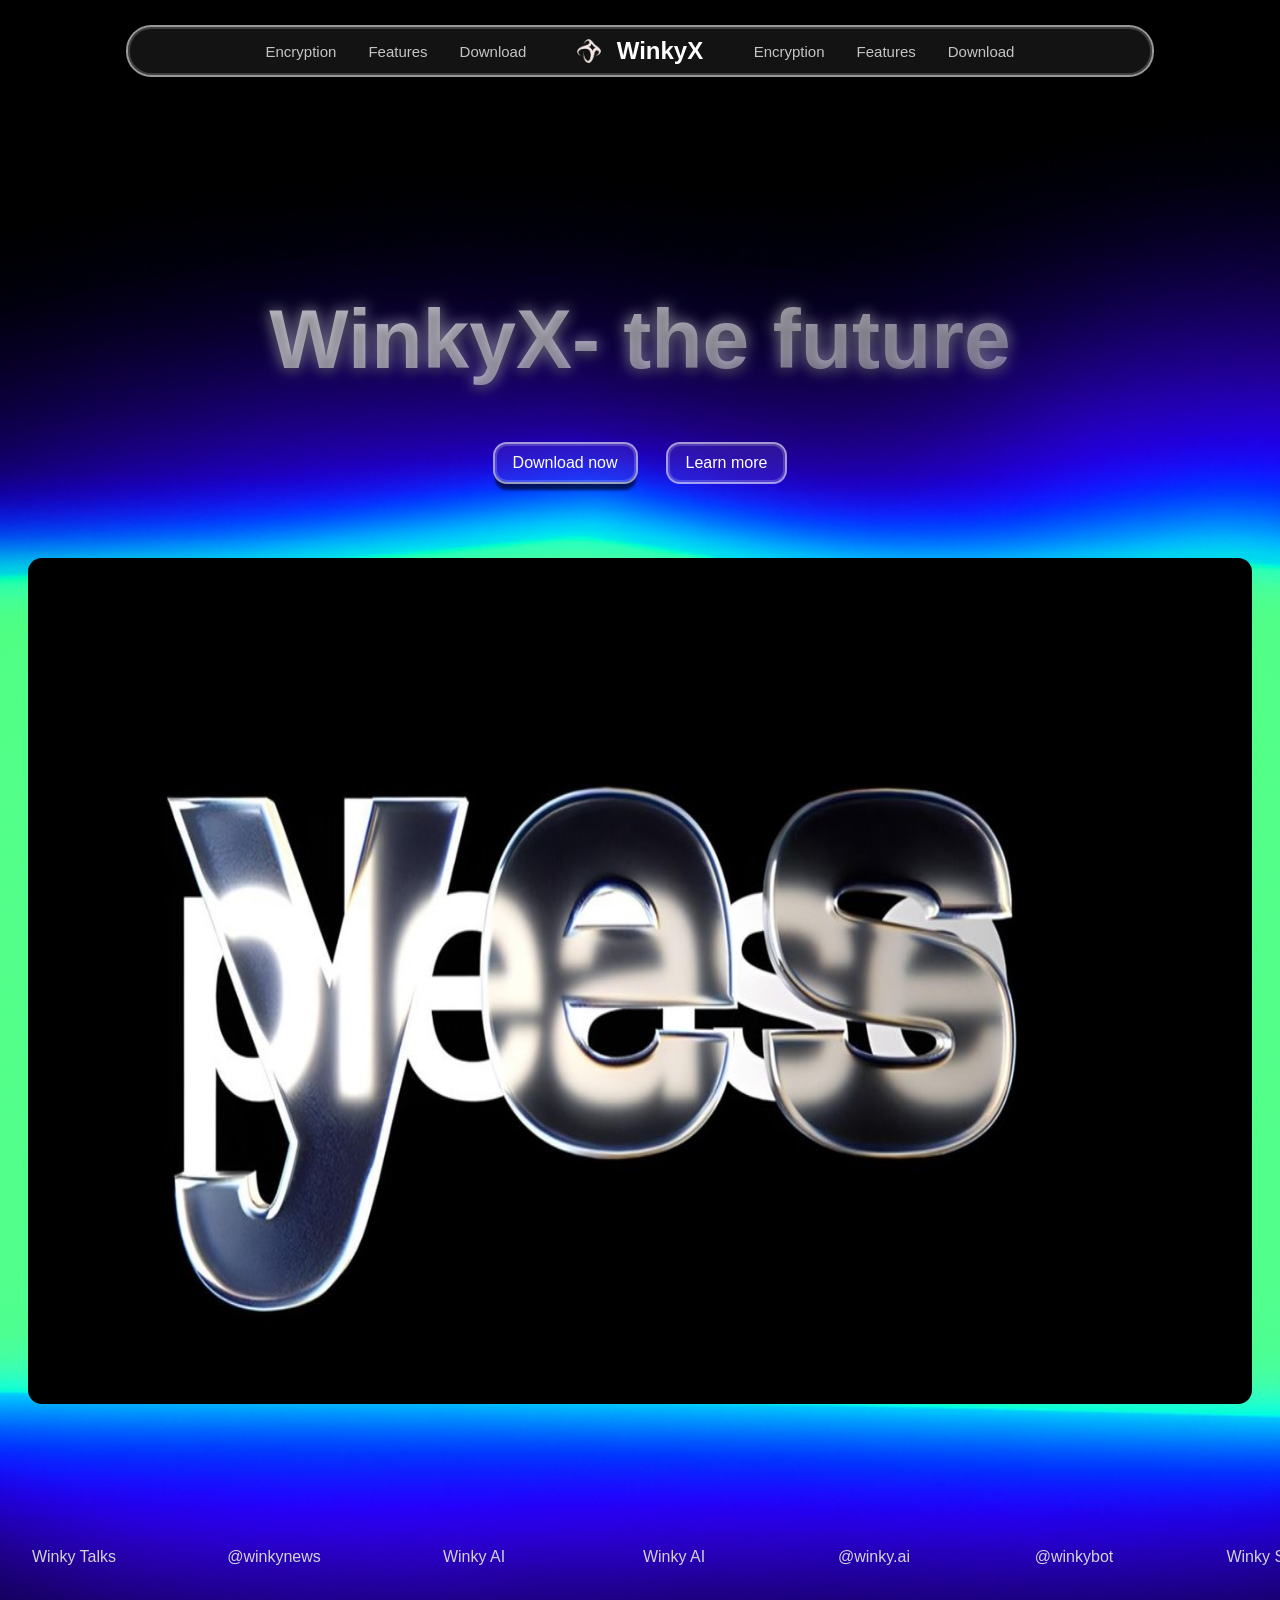
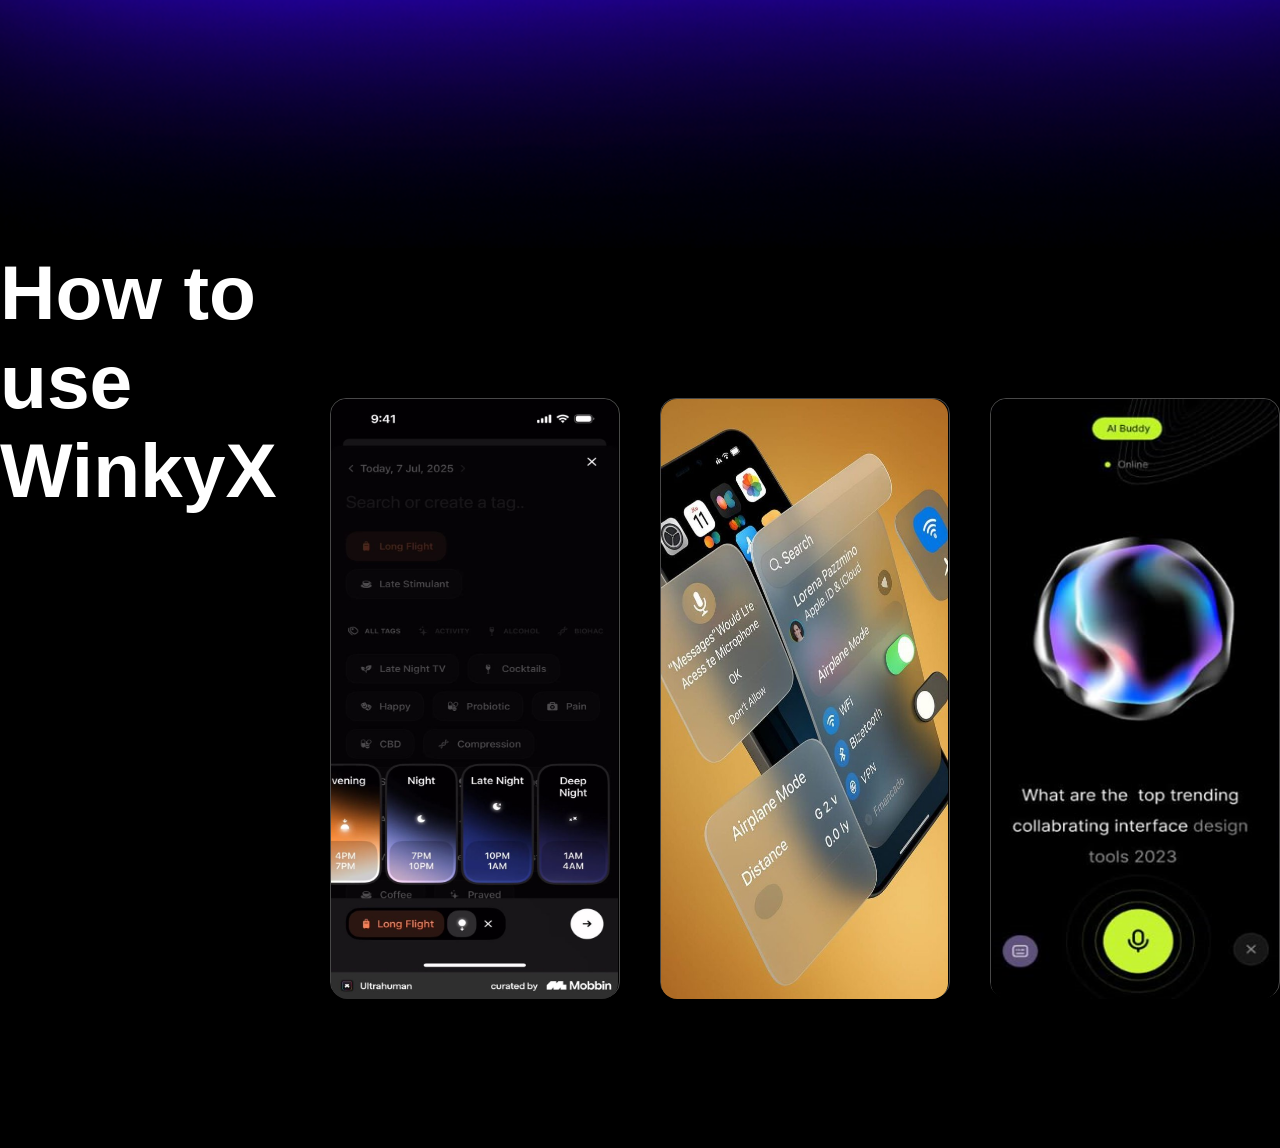
<file: index1.html>
<!-- Landing page for winkyx-a offline fully encrypted messenger app with liquid glass from apple design -->
<DOCTYPE! html>
  <head>
    <meta charset="UTF-8">
    <meta name="viewport" content="width=device-width, initial-scale=1.0">
    <link rel="stylesheet" href="style.css">
    <title>WinkyX - Encrypted Messenger</title>
  </head>

  <header class="liquid-header">
    <ul class="ul-one">
      <li><a href="#encryption">Encryption</a></li>
      <li><a href="#features">Features</a></li>
      <li><a href="#download">Download</a></li>
    </ul>
    <div class="logo-div">
      <img src="src/logo.png" alt="Logo" class="logo">
      <h2>WinkyX</h2>
    </div>
    <ul class="ul-two">
      <li><a href="index.html">Encryption</a></li>
      <li><a>Features</a></li>
      <li><a>Download</a></li>
    </ul>
  </header>

 <body>
  <div class="hero">
    <div class="hero-img">
    <h1>WinkyX- the future</h1>

   <div class="hero-btns">
    <a href="#download" class="primary-btn">
    <span>Download now</span>
    </a>
    <a href="#download" class="second-btn">
      <span>Learn more</span>
    </a>
   </div>
   <div class="img-preview">
    <img src="src/img.png" alt="preview img" class="preview-img">
   </div>
   <div class="spline-bot">
    <iframe src='https://my.spline.design/genkubgreetingrobot-6ziUBkgihv9UdS81kXRliytY/'
     frameborder='0'
     width='100%'
      height='100%'>
    </iframe>
   </div>  

   <div class="hero-carasoule">
    <div class="slide-track">
        <div class="capsule">
            <i class="fab fa-instagram"></i>
            <div class="handle">@winky.ai</div>
        </div>
        <div class="capsule">
            <i class="fab fa-twitter"></i>
            <div class="handle">@winkybot</div>
        </div>
        <div class="capsule">
            <i class="fab fa-discord"></i>
            <div class="handle">Winky Server</div>
        </div>
        <div class="capsule">
            <i class="fab fa-youtube"></i>
            <div class="handle">Winky Talks</div>
        </div>
        <div class="capsule">
            <i class="fab fa-telegram"></i>
            <div class="handle">@winkynews</div>
        </div>
        <div class="capsule">
            <i class="fab fa-linkedin"></i>
            <div class="handle">Winky AI</div>
        </div>
        <div class="capsule">
            <i class="fab fa-facebook"></i>
            <div class="handle">Winky AI</div>
        </div>

        <!-- Repeat cards for infinite effect -->
        <div class="capsule">
            <i class="fab fa-instagram"></i>
            <div class="handle">@winky.ai</div>
        </div>
        <div class="capsule">
            <i class="fab fa-twitter"></i>
            <div class="handle">@winkybot</div>
        </div>
        <div class="capsule">
            <i class="fab fa-discord"></i>
            <div class="handle">Winky Server</div>
        </div>
        <div class="capsule">
          <i class="fab fa-instagram"></i>
          <div class="handle">@winky.ai</div>
      </div>
      <div class="capsule">
          <i class="fab fa-twitter"></i>
          <div class="handle">@winkybot</div>
      </div>
      <div class="capsule">
          <i class="fab fa-discord"></i>
          <div class="handle">Winky Server</div>
      </div>
      <div class="capsule">
          <i class="fab fa-youtube"></i>
          <div class="handle">Winky Talks</div>
      </div>
      <div class="capsule">
          <i class="fab fa-telegram"></i>
          <div class="handle">@winkynews</div>
      </div>
      <div class="capsule">
          <i class="fab fa-linkedin"></i>
          <div class="handle">Winky AI</div>
      </div>
      <div class="capsule">
          <i class="fab fa-facebook"></i>
          <div class="handle">Winky AI</div>
      </div>
      <!-- Repeat cards for infinite effect -->
      <div class="capsule">
          <i class="fab fa-instagram"></i>
          <div class="handle">@winky.ai</div>
      </div>
      <div class="capsule">
          <i class="fab fa-twitter"></i>
          <div class="handle">@winkybot</div>
      </div>
      <div class="capsule">
          <i class="fab fa-discord"></i>
          <div class="handle">Winky Server</div>
      </div>
    </div>
   </div>
  </div>

  </div>

  <div class="features">
    <h1>How to use WinkyX</h1>
      <div class="cards-section" id="cards">
        <div class="card"><img src="src/ui-1.png" alt="ui preview img"></div>
        <div class="card"><img src="src/ui-2.jpg" alt="ui preview img"></div>
        <div class="card"><img src="src/ui-3.png" alt="ui preview img"></div>
    </div>
  </div>
  
 <script>
  window.addEventListener("scroll", () => {
    const header = document.querySelector("header");
    if (window.scrollY > 200) {
      header.classList.add("scrolled");
    } else {
      header.classList.remove("scrolled");
    }
  });
  </script>
  
  
 </body>
</html>
</file>
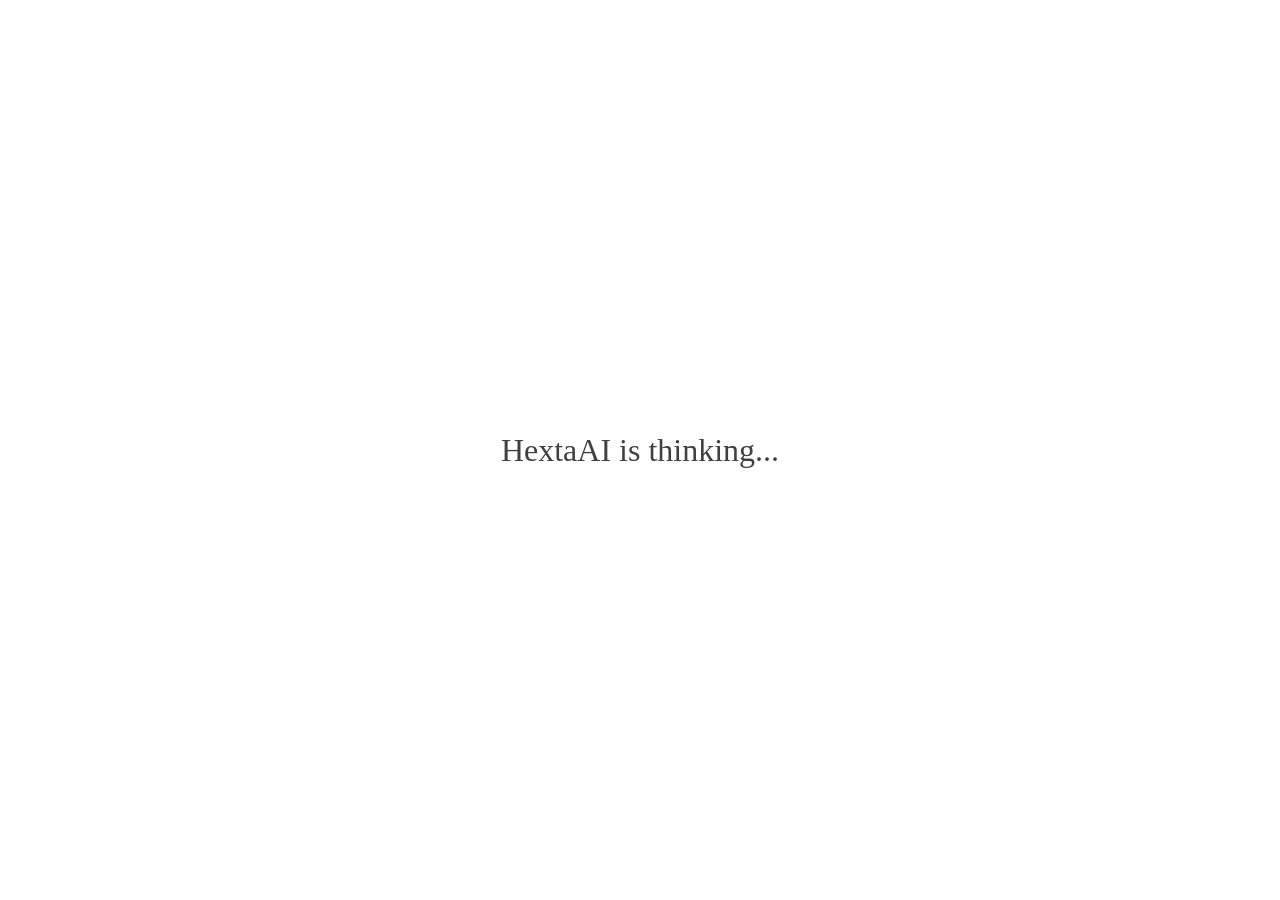
<file: shining.html>
<!DOCTYPE html>
<html lang="en">
<head>
  <meta charset="UTF-8" />
  <meta name="viewport" content="width=device-width, initial-scale=1.0" />
  <title>Shining Text Demo</title>
  <style>
    body {
      background: #ffffff;
      display: flex;
      justify-content: center;
      align-items: center;
      height: 100vh;
      margin: 0;
    }

    .shining-text {
      font-size: 2rem;
      font-weight: 500;
      background: linear-gradient(
        110deg,
        #404040 55%,
        #ffffff 60%,
        #404040 75%,
        #404040
      );
      background-size: 200% 100%;
      -webkit-background-clip: text;
      -webkit-text-fill-color: transparent;
      animation: shine 2s linear infinite;
    }

    @keyframes shine {
      0% {
        background-position: 150% 0;
      }
      100% {
        background-position: -150% 0;
      }
    }
  </style>
</head>
<body>
  <h1 class="shining-text">HextaAI is thinking...</h1>
</body>
</html>
</file>
<file: style.css>
*,
*::before,
*::after {
  margin: 0;
  padding: 0;
  box-sizing: border-box;
}

html {
  scroll-behavior: smooth;
}

/* ——— THEME TOKENS ——— */
:root {
  --clr-bg: #0b0b0b;
  --clr-text: #ffffff;
  --clr-muted: #d3d3d3;
  --clr-accent: #6d6aff;
  --clr-accent-2: #c400ff;
  --glass-bg: rgba(255, 255, 255, 0.075);
  --glass-border: rgba(255, 255, 255, 0.18);
  --clr-muted-dark: #201d1dc0;
}

body {
  font-family: 'Poppins', sans-serif;
  color: var(--clr-text);
  overflow-x: hidden;
  background: black;
}
a {
  color: inherit;
  text-decoration: none;
}
header {
  align-items: center;
  position: sticky;
  top: 3%;
  width: 80%;
  height: 3rem;
  border-radius: 1.45rem;
  margin-left: 10%;
  margin-right: 10%;
  padding: 0 2% 0 2%;
  color: rgba(255, 255, 255, 0.918);
  background: var(--glass-bg);
  border: 2px solid var(--glass-border);
  box-shadow: 0 0 0 2px rgba(255, 255, 255, .6), 0 16px 32px rgba(0, 0, 0, .12);
  backdrop-filter: blur(8px);
  -webkit-backdrop-filter: url(#liquid-glass);
  display: flex;
  gap: 5%;
  flex-direction: row;
  transition: all 0.3s ease;
  align-self: center;
  align-items: center;
  vertical-align: middle;
  justify-content: center;
  place-items: center;
  cursor: pointer;
  outline: 0;
  z-index: 1000;
}
.header.scrolled {
  color: rgba(255, 255, 255, 0.932);
  /* or neon/whatever ensures visibility */
}
header.scrolled li {
  color: inherit;
}
header:hover {
  box-shadow: 0 0 0 2px rgba(255, 255, 255, .8), 0 16px 32px rgba(0, 0, 0, .2);
}
.logo-div {
  display: flex;
  gap: 1rem;
  flex-direction: row;
  align-self: center;
  align-items: center;
  vertical-align: center;
  justify-content: center;
  transition: all 0.4s cubic-bezier(0.175, 0.885, 0.32, 2.2);
  border: none;
  border-radius: none;
  padding: 2px;
  border-radius: 7px;
  color: white;
  background: transparent;
  cursor: pointer;
}
.logo-div:hover {
  color: #ebdada;
  border: 2px solid var(--glass-border);
  border-radius: 14px;
  padding: 6px;
  color: #ffffff;
  border: 2px solid var(--glass-border);
  border-radius: 14px;
  padding: 4px;
  margin: 4px;
  background: var(--glass-bg);
  border-radius: 12px;
  box-shadow: 0 0 0 2px rgba(255, 255, 255, .6), 0 8px 3px rgba(0, 0, 0, 0.548);
  backdrop-filter: blur(8px);
}
.logo {
  height: 1.5rem;
  width: 1.5rem;
  vertical-align: center;
  border-radius: 50%;
  object-fit: cover;
  object-position: center;
}
.logo-div h1 {
  color: white;
  font-size: 0.65rem;
  font-weight: 400;
  vertical-align: center;
}
.ul-one {
  list-style: none;
  display: flex;
  flex-direction: row;
  gap: 2rem;
  align-items: center;
  padding: 0;
  color: #ffffffc0;
  font-size: 15px;
}
.ul-one li {
  transition: all 0.4s cubic-bezier(0.175, 0.885, 0.32, 2.2);
  margin: 0;
  color: #ffffffc0;
}
.ul-one li:hover {
  color: #ffffff;
  border: 2px solid var(--glass-border);
  border-radius: 14px;
  padding: 4px;
  margin: 4px;
  background: var(--glass-bg);
  border-radius: 12px;
  box-shadow: 0 0 0 2px rgba(255, 255, 255, .6), 0 8px 3px rgba(0, 0, 0, 0.548);
  backdrop-filter: blur(8px);
}
.ul-two {
  list-style: none;
  display: flex;
  flex-direction: row;
  gap: 2rem;
  align-items: center;
  padding: 0;
  color: #ffffffec;
  font-size: 15px;
}
.ul-two li {
  transition: all 0.4s cubic-bezier(0.175, 0.885, 0.32, 2.2);
  color: #ffffffc0;
}
.ul-two li:hover {
  color: #ffffff;
  border: 2px solid var(--glass-border);
  border-radius: 14px;
  padding: 4px;
  margin: 4px;
  background: var(--glass-bg);
  border-radius: 12px;
  box-shadow: 0 0 0 2px rgba(255, 255, 255, .6), 0 8px 3px rgba(0, 0, 0, 0.548);
  backdrop-filter: blur(8px);
}
.menu-btn {
  display: none;
}

.hero {
  position: relative;
  min-height: 200vh;
  width: 100%;
  display: flex;
  flex-direction: column;
  gap: 3rem;
  justify-content: center;
  align-items: center;
  text-align: center;
  overflow: hidden;
}
.hero-bg-img {
  display: none;
}
.hero-img {
  position: absolute;
  height: 100%;
  width: 100%;
  background-size: cover;
  background-position: center;
  background-image: url('src/preview.png');
  display: flex;
  flex-direction: column;
  gap: 3rem;
  justify-content: center;
  align-items: center;
  text-align: center;
  padding: 5rem 1rem;
  margin: 0;
}

.hero h1 {
  top: clamp(13.5%, 7%, 9.5%);
  font-size: clamp(5.25rem, 6vw, 6rem);
  position: inherit;

  background: linear-gradient(135deg, rgba(255, 255, 255, 0.692), rgba(255, 255, 255, 0.418));
  -webkit-background-clip: text;
  -webkit-text-fill-color: transparent;
  /* Add glass-like glow */
  text-shadow:
    0 4px 10px rgba(0, 0, 0, 0.3),
    0 0 15px rgba(255, 255, 255, 0.603);
}

.hero h1::before {
  content: "WinkyX- the future";
  position: absolute;
  top: 0;
  left: 0;
  width: 100%;
  height: 100%;
  background: linear-gradient(120deg, rgba(255, 255, 255, 0.822), rgba(255, 255, 255, 0));
  -webkit-background-clip: text;
  -webkit-text-fill-color: transparent;
  filter: blur(7px);
  opacity: 0.6;
  z-index: -1;
}

.hero h1::after {
  content: "";
  position: absolute;
  top: 0;
  left: -50%;
  width: 200%;
  height: 100%;
  background: linear-gradient(120deg, transparent, rgba(255, 255, 255, 0.603), transparent);
  -webkit-background-clip: text;
  -webkit-text-fill-color: transparent;
}

@keyframes shine {
  90% {
    left: 99%;
  }

  100% {
    left: 100%;
  }
}

.hero-btns {
  top: 22%;
  position: inherit;
  display: flex;
  flex-direction: row;
  gap: clamp(0.5rem, 4vw, 2rem);
  flex-wrap: wrap;
}
.primary-btn {
  border: 2px solid var(--glass-border);
  background: var(--glass-bg);
  padding: 0.5rem 1rem;
  border-radius: 12px;
  box-shadow: 0 0 0 2px rgba(255, 255, 255, .6), 0 8px 3px rgba(0, 0, 0, 0.623);
  backdrop-filter: blur(8px);
  transition: all .200s ease-in-out;
}
.primary-btn:hover {
  background: linear-gradient(155deg, var(--glass-bg) 60%, var(--glass-border) 80%, #ffffff73);
}
.primary-btn:active {
  box-shadow: 0 0 0 2px rgba(255, 255, 255, .6);
  transform: translateY(6px);
}
.second-btn {
  border: 2px solid var(--glass-border);
  background: var(--glass-bg);
  padding: 0.5rem 1rem;
  border-radius: 12px;
  box-shadow: 0 0 0 2px rgba(255, 255, 255, .6);
  backdrop-filter: blur(8px);
  transition: all .325s ease-in-out;
}
.second-btn:hover {
  background: linear-gradient(155deg, var(--glass-bg) 60%, var(--glass-border) 80%, #ffffff41);
}
.spline-bot {
  position: absolute;
  /* place it freely */
  top: 30vh;
  /* distance from bottom */
  right: 0;
  /* distance from right */
  width: 300px;
  /* size */
  height: 300px;
  z-index: 10;
  /* keep it above background but under UI */
  pointer-events: none;
  /* so it won’t block clicks */
}
.spline-bot iframe {
  background: transparent !important;
  width: 100%;
  height: 100%;
  border: none;
}
.spline-bot iframe {
  pointer-events: none;
  /* prevent blocking clicks */
}
.spline-bot iframe::-webkit-scrollbar,
.spline-bot iframe *[class*="spline"],
.spline-bot iframe+div {
  display: none !important;
  /* nukes badge */
}
.preview-img {
  position: relative;
  margin-top: 5.25%;
  height: 94vh;
  width: 98%;
  align-self: center;
  align-items: center;
  vertical-align: center;
  justify-content: center;
  place-items: center;
  cursor: pointer;
  outline: 0;
  border-radius: 14px;
}
.hero-carasoule {
  bottom: 12%;
  position: inherit;
  width: 100%;
  overflow: hidden;
  padding: 40px 0;
  background: transparent;
  display: flex;
  justify-content: center;
  align-items: center;
}
.slide-track {
  display: flex;
  gap: 20px;
  animation: slideCards 30s linear infinite;
  width: calc(180px * 14);
  /* width of one card * number of cards */
}
.slide-track>* {
  flex: 0 0 auto;
  /* prevent shrinking */
}
@keyframes slideCards {
  0% {
    transform: translateX(0);
  }

  100% {
    transform: translateX(-50%);
    /* shift by half since duplicated */
  }
}

.lqd-capsule {
  padding: 1.25rem 2.25rem;
  border-radius: 20px;
  position: relative;
}
.lqd-capsule,
.lqd-capsule > div {
  border-radius: 2rem;
}
.liquidGlass-text-capsule {
  z-index: 3;
  display: flex;
  flex-direction: row;
  align-items: center;
  justify-content: center;
  padding: 10px;
  color: var(--clr-muted);
  gap: 0.5rem;
  vertical-align: middle;
}
.capsule {
  position: relative;
  width: 180px;
  height: 70px;
  border-radius: 20px;
  display: flex;
  flex-direction: row;
  align-items: center;
  justify-content: center;
  padding: 10px;
  color: var(--clr-muted);
  gap: 0.5rem;
  vertical-align: middle;
}
.liquidGlass-text-capsule i {
  font-size: 22px;
}
.liquidGlass-text-capsule .handle {
  font-size: 14px;
  font-weight: 500;
  opacity: 0.8;
}
.features {
  scroll-behavior: smooth;
  display: flex;
  height: 100vh;
  width: 100%;
  overflow: hidden;
  background: transparent;
}
.features h1 {
  top: 9.5%;
  font-size: clamp(2rem, 6vw, 7rem);
  position: inherit;
  left: 10px;
  z-index: 100;
}
.cards-section {
  display: flex;
  flex-direction: row;
  gap: 2.5rem;
  width: 100%;
  margin-left: 4%;
  margin-right: 0;
  top: 0;
  align-items: center;
  justify-content: center;
  position: inherit;
}
.card {
  top: 0;
  position: inherit;
  height: 600px;
  width: 290px;
  border: 1px solid #ffffff48;
  background: transparent;
  border-radius: 16px;
}
.card img {
  height: 600px;
  width: 287px;
  border-radius: 16px;
}

.third-page {
  scroll-behavior: smooth;
  display: flex;
  flex-direction: column;
  height: 150vh;
  overflow: hidden;
  width: 96%;
  gap: 3rem;
  justify-content: center;
  align-items: center;
  text-align: center;
  padding: 0;
  margin: 2% 2%;
  border-radius: 1rem;
  background-size: cover;
  background-position: center;
  background-image: url('src/3.png');
  display: flex;
}
.text-int-div {
  display: flex;
  flex-direction: row;
  gap: -15%;
  width: 55%;
  margin: 0 0 25% 0;
  padding: 0;
  align-items: center;
  justify-content: center;
  position: relative;
  vertical-align: middle;
  z-index: 1;
}
.text-int {
  margin-top: clamp(13.5%, 7%, 16.5%);
  font-size: clamp(5.25rem, 6vw, 8rem);
  position: inherit;

  background: linear-gradient(135deg, rgba(255, 255, 255, 0.692), rgba(255, 255, 255, 0.418));
  -webkit-background-clip: text;
  -webkit-text-fill-color: transparent;
  /* Add glass-like glow */
  text-shadow:
    0 4px 10px rgba(0, 0, 0, 0.3),
    0 0 15px rgba(255, 255, 255, 0.603);
}
.text-int-one {
  width: 125px;
  height: 125px;
}
.text-int-sec {
  width: 125px;
  height: 125px;
}
.card-div {
  position: inherit;
  display: flex;
  flex-direction: row;
  gap: 0;
  border: none;
  margin-left: 10%;
  margin-right: 10%;;
  width: 80%;
}
.cards {
  padding: 2rem;
}
.cards,
.cards > div {
  height: 500px;
  width: 300px;
  padding: 3rem;
  border-radius: 4rem;
}
.cards:hover {
  padding: 5rem;
  border-radius: 1.8rem;
}
.pfp {
  padding: 0.75rem;
  border-radius: 50%;
}

.liquidGlass-wrapper {
  position: relative;
  display: flex;
  overflow: hidden;
  color: black;
  cursor: pointer;
  box-shadow: 0 6px 6px rgba(0, 0, 0, 0.2), 0 0 20px rgba(0, 0, 0, 0.1);
  transition: all 0.4s cubic-bezier(0.175, 0.885, 0.32, 2.2);
}
.liquidGlass-effect {
  position: absolute;
  z-index: 0;
  inset: 0;

  backdrop-filter: blur(3px);
  filter: url(#glass-distortion);
  overflow: hidden;
  isolation: isolate;
}
.liquidGlass-tint {
  z-index: 1;
  position: absolute;
  inset: 0;
  background: rgba(255, 255, 255, 0.25);
}
.liquidGlass-shine {
  position: absolute;
  inset: 0;
  z-index: 2;

  overflow: hidden;

  box-shadow: inset 2px 2px 1px 0 rgba(255, 255, 255, 0.5),
    inset -1px -1px 1px 1px rgba(255, 255, 255, 0.5);
}
.liquidGlass-text {
  z-index: 3;
  color: white;
  padding: 0;
  transition: all 0.4s cubic-bezier(0.175, 0.885, 0.32, 2.2);
  text-shadow: 0 1px 2px rgba(0, 0, 0, 0.3);
  letter-spacing: 0.5px;
}
.liquidGlass-text:hover {
  transform: scale(0.95);
}
.wrapper {
  display: flex;
  gap: 25px;
  flex-direction: column;
  justify-content: center;
  align-items: flex-end;
}
.button {
  padding: 1rem 1.5rem;
  border-radius: circle;
  position: relative;
}
.button,
.button > div {
  border-radius: 3rem;
}
.button:hover {
  padding: 1.25rem 1.8rem;
}
.button:active {
  padding: 0.9rem 1.25rem;
}
.button:hover > div {
  border-radius: 4rem;
}

@keyframes moveBackground {
  from {
    background-position: 0% 0%;
  }
  to {
    background-position: 0% -1500%;
  }
}
@media (prefers-reduced-motion: no-preference) {
  .button:hover > .liquidGlass-effect {
    animation: moveBackground 5s linear infinite;
  }
}
@media (min-width: 768px) {
  .menu-btn {
    display: none;
  }
}
/* Responsible to mobile devices */
@media (max-width: 786px), (max-width: 930px) {
  .ul-two,
  .ul-one {
    display: none;
  }
  header {
    align-items: center;
    position: sticky;
    top: 1.5%;
    width: 80%;
    height: 2.5rem;
    border-radius: 1.45rem;
    margin-left: 10%;
    margin-right: 10%;
    padding: 0 2% 0 2%;
    display: flex;
    flex-direction: row;
    cursor: pointer;
  }
  .logo-div {
    position: absolute;
  }
  .menu-btn {
    margin-left: 90%;
    text-decoration: none;
    display: block;
    padding: 0.25rem;
    border-radius: 50%;
  }
  .menu {
    position: fixed;
    top: 0;
    left: -100%;
    width: 100%;
    height: 100%;
    background: white;
    display: flex;
    justify-content: center;
    flex-direction: column;
    transition: left 0.3 ease;
    z-index: 99999;
  }
  .meu.active {
    left: 0;
  }
  .menu-btn svg {
    color: white;
    height: 1.75rem;
    width: 1.75rem;
  }

  .hero {
    min-height: 100vh;
  }
  .hero-btns {
    top: 32%;
  }
  .hero-img {
    background-image: none;
    padding: 0;
  }
  .hero-bg-img {
    position: absolute;
    display: block;
    top: 30%;
    width: 100%;
    height: 45%;
    margin-left: 0;
  }
  .preview-img {
    position: absolute;
    height: 23rem;
    width: 95%;
    border-radius: 14px;
    align-self: center;
    top: 43%;
    margin: 0 0 0;
    left: 2.5%;
    right:5%;
  }
  .img-preview {
    align-items: center;
    justify-content: center;
  }
  .hero-carasoule {
    top: 70%;
  }
}
</file>
